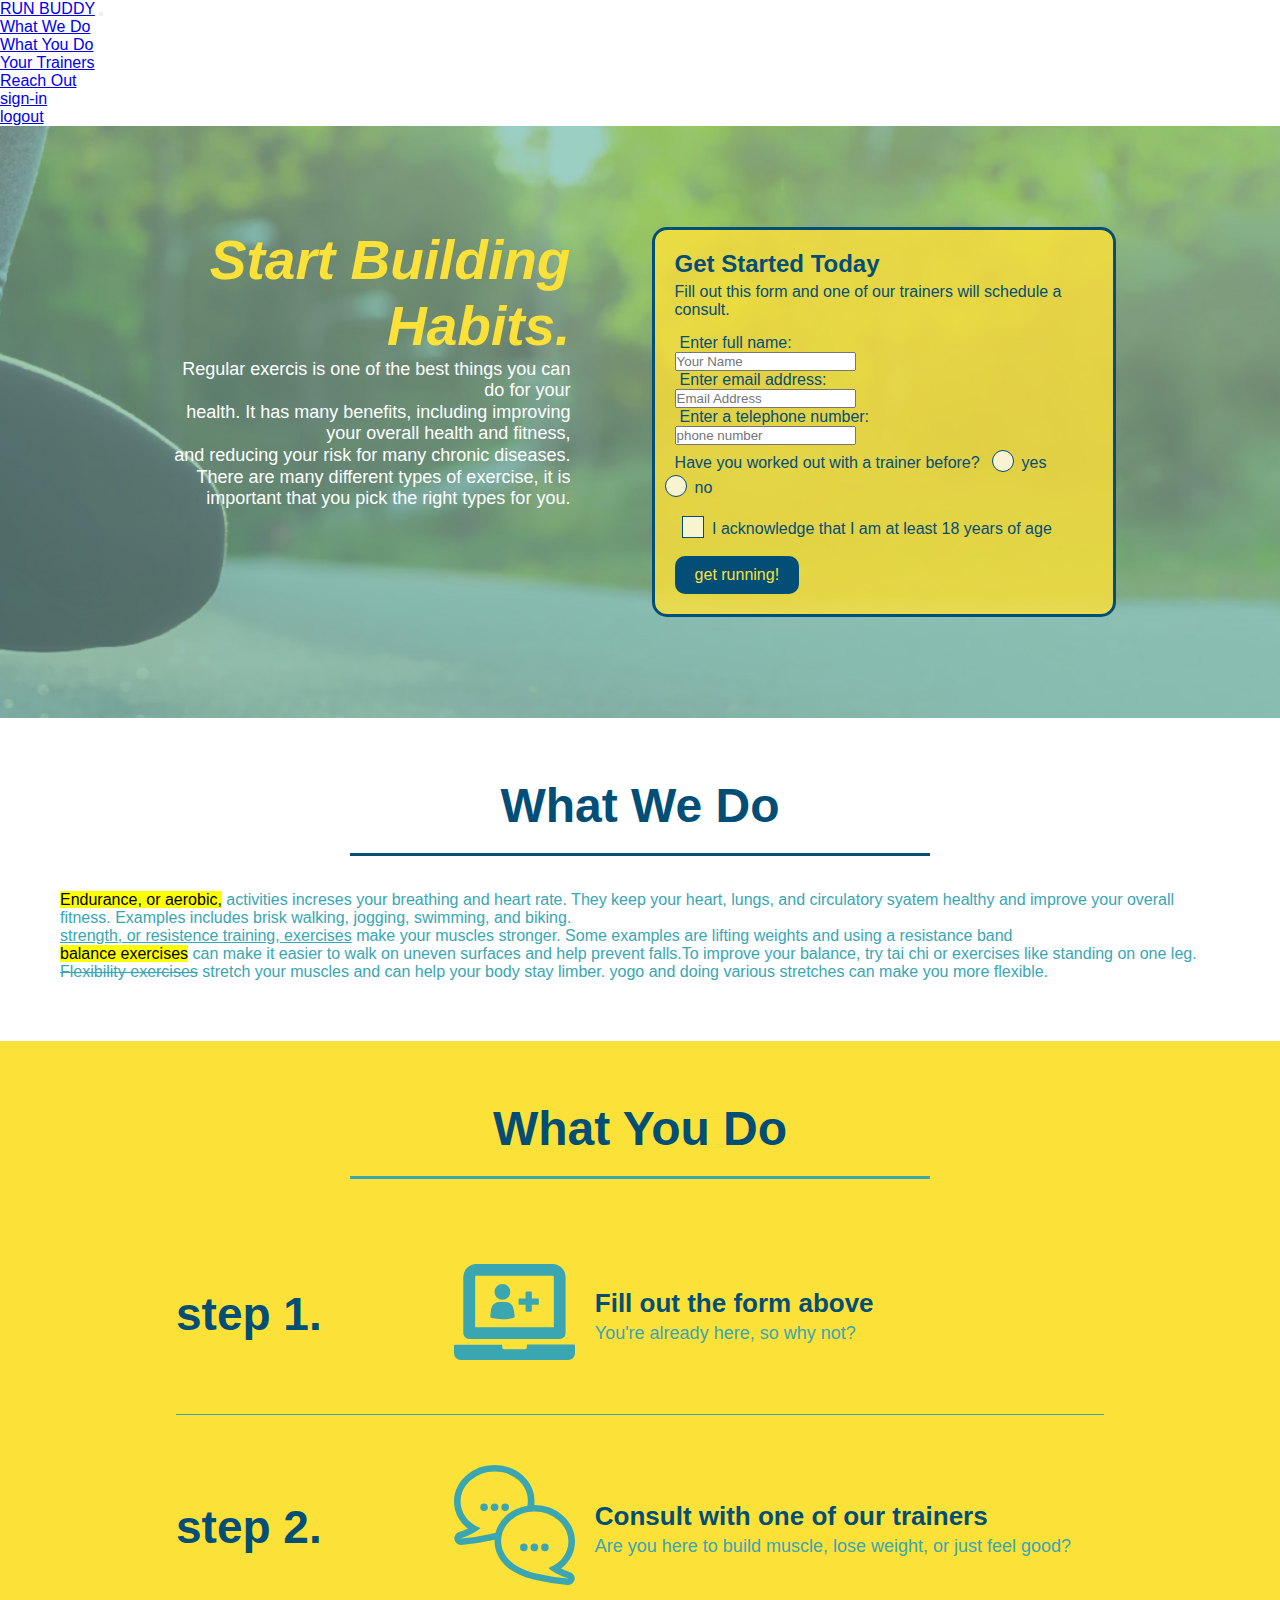
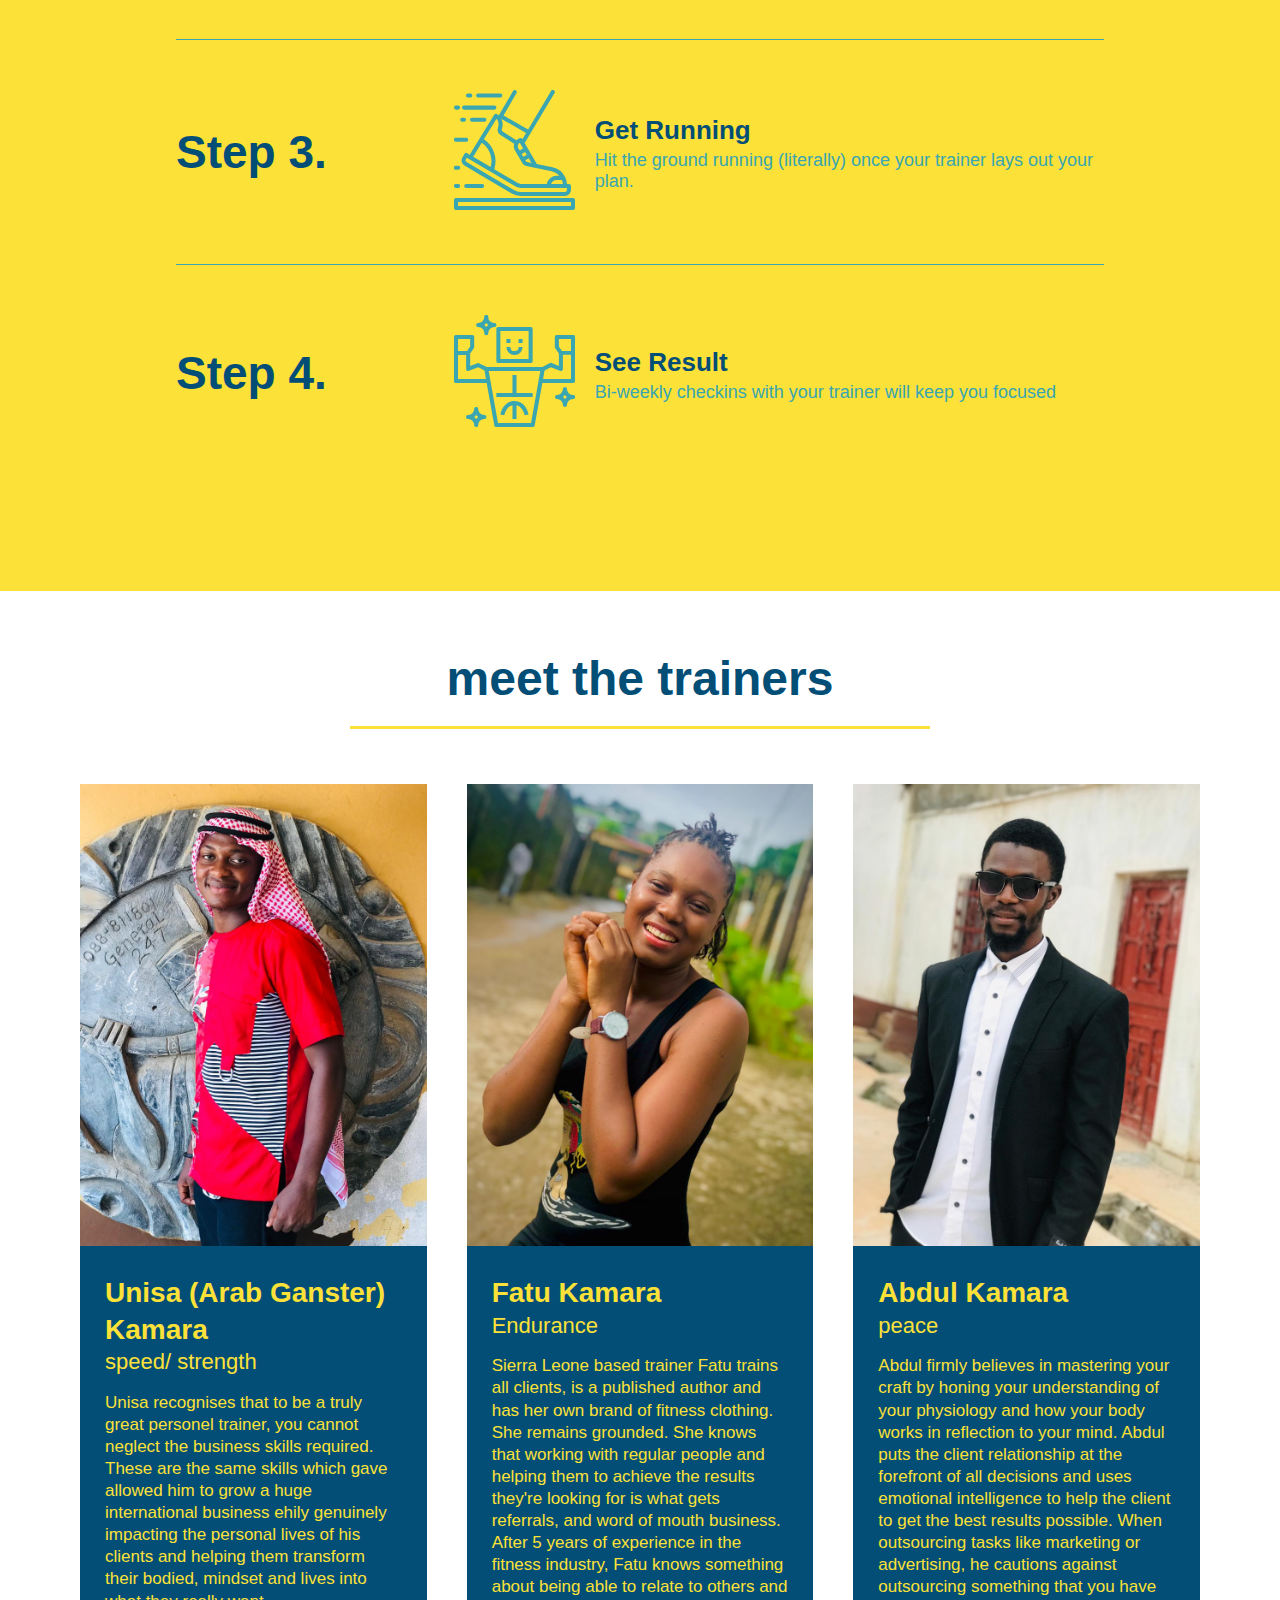
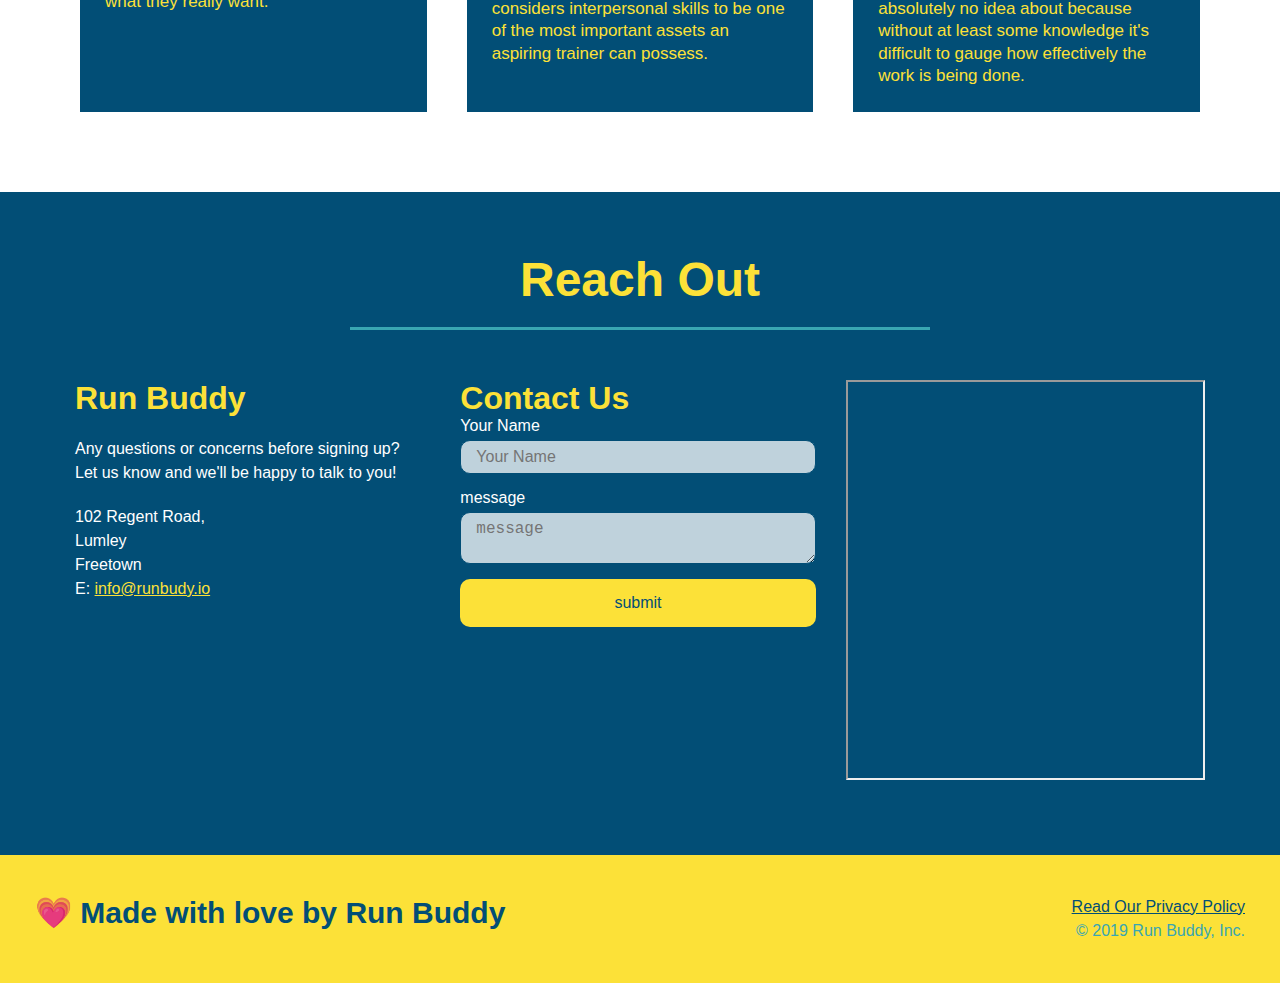
<file: index.html>
<!doctype html>
<html lang="en">

<head>
  <!-- Required meta tags -->
  <meta charset="utf-8">
  <meta name="viewport" content="width=device-width, initial-scale=1">
  <!--custom css-->
  <link rel="stylesheet" href="style.css"/>
 
  <!-- Bootstrap CSS -->
  <link href="https://cdn.jsdelivr.net/npm/bootstrap@5.1.3/dist/css/bootstrap.min.css" rel="stylesheet"
    integrity="sha384-1BmE4kWBq78iYhFldvKuhfTAU6auU8tT94WrHftjDbrCEXSU1oBoqyl2QvZ6jIW3" crossorigin="anonymous">
  <title>RunBuddy</title>
</head>

<body>
  <!--starting of navigation bar-->
  <nav class="navbar navbar-expand-lg navbar-light bg-success">
    <div class="container-fluid">
      <a class="navbar-brand text-warning" href="/index.html">RUN BUDDY</a>
      <button class="navbar-toggler" type="button" data-bs-toggle="collapse" data-bs-target="#navbarSupportedContent"
        aria-controls="navbarSupportedContent" aria-expanded="false" aria-label="Toggle navigation">
        <span class="navbar-toggler-icon"></span>
      </button>

      <div class="collapse navbar-collapse" id="navbarSupportedContent">
        <ul class="navbar-nav me-auto mb-2 mb-lg-0">
          <li class="nav-item">
            <a class="nav-link btn btn-outline-warning text-danger" href="#what-we-do">What We Do</a>
          </li>
          <li class="nav-item">
            <a class="nav-link btn btn-outline-warning text-danger" href="#what you do">What You Do</a>
          </li>
          <li class="nav-item">
            <a class="nav-link btn btn-outline-warning text-danger" href="#your-trainers">Your Trainers</a>
          </li>
          <li class="nav-item">
            <a class="nav-link btn btn-outline-warning text-danger" href="#reach-out">Reach Out</a>
          </li>
        </ul>

        <div class="d-flex">
          <ul class="navbar-nav me-auto mb-2 mb-lg-0">
            <li class="nav-item">
              <a class="nav-link text-warning" href="sign-in">sign-in</a>
            </li>
            <li class="nav-item">
              <a class="nav-link text-warning" href="logout">logout</a>
            </li>
          </ul>
        </div>
      </div>
    </div>
  </nav>
  <!--ending of navigation bar-->

  <!--hero/jumbotron-->
  <section class="hero">
    <div class="hero-cta">
        <h2>Start Building Habits.</h2>
        <p class="text-info">
          Regular exercis is one of the best things you can do for your <br>
          health. It has many benefits,
          including improving your overall health and fitness, <br>
          and reducing your risk for many chronic diseases. <br>
          There are many different types of exercise, it is important that you pick the right types for you.
         </p>
    </div>

      <div class="hero-form bg-info text-body">
          <h3>Get Started Today</h3>
          <p>Fill out this form and one of our trainers will schedule a consult.</p>
          

          <form>
             <label for="name">Enter full name:</label><br>
             <input type="text" placeholder="Your Name" name="name" id="name"/> <br>
             <label for="email">Enter email address:</label> <br>
             <input type="email" placeholder="Email Address" name="email" id="email"/> <br>
             <label for="phone">Enter a telephone number:</label> <br>
             <input type="tel" placeholder="phone number" name="phone" id="phone"/>
             <p>
               Have you worked out with a trainer before?
                <span class="radio-wrapper">
                      <input type="radio" name="trainer-confirm" id="trainer-yes"/>
                      <label for="trainer-yes">yes</label>
                </span>
                <span class="radio-wrapper">
                  <input type="radio" name="trainer-confirm" id="trainer-no"/>
                  <label for="trainer-no">no</label>
                </span>
            </p>
              <p>
                  <span class="checkbox-wrapper">
                      <input type="checkbox" name="checkbox" id="checkbox"/>
                      <label for="checkbox">I acknowledge that I am at least 18 years of age</label>
                  </span>
              </p>
              <button>
                get running! 
              </button>
            </form>
        </div>
        </section>
   <!--hero/jumbotron ending-->


   <!--"what we do" start-<section>-->
    <section id="what-we-do" class="intro">
      <div class="flex-row">
        <h2 class="section-title primary-borders">
        What We Do
        </h2>
        </div>
        <div class="flex-row text-dark bg-info">
          <div class="container mt-5">
            <div class="row">
                <div class="col-sm-4 text-white">
                  <mark>Endurance, or aerobic,</mark> activities increses your breathing and heart rate. They keep your heart, lungs, and circulatory syatem healthy and improve your overall fitness. Examples includes brisk walking, jogging, swimming, and biking.
                </div>
                <div class="col-sm-4 text-body">
                  <u>strength, or resistence training, exercises</u> make your muscles stronger. Some examples are lifting weights and using a resistance band
                </div>
                <div class="col-sm-4 text-dark">
                  <mark>balance exercises</mark> can make it easier to walk on uneven surfaces and help prevent falls.To improve your balance, try tai chi or exercises like standing on one leg.
                </div>
                <div class="col-sm-4 text-dark">
                  <del>Flexibility exercises</del> stretch your muscles and can help your body stay limber. yogo and doing various stretches can make you more flexible.
                </div>
            </div>
          </div>
        </div>
    </section>
          <!--end of "what we do"-->

          <!--"what you do" start-->
          <section id="what-you-do" class="steps">
            <div class="flex-row">
              <h2 class="section-title secondary-border">
                What You Do
              </h2>
            </div>
            <div class="step">
              <h3>step 1.</h3>
              <div class="step-info">
                <div class="step-img">
                  <img src="./Asset/step-1.svg" alt=""/>
                </div>
                <div class="step-text">
                  <h4>Fill out the form above</h4>
                  <p>You're already here, so why not?</p>
                </div>
              </div>
            </div>
            <div class="step">
              <h3>step 2.</h3>
              <div class="step-info">
                 <div class="step-img">
                    <img src="./Asset/step-2.svg" alt=""/>
                  </div>
              <div class="step-text">
                <h4>Consult with one of our trainers</h4>
                <p>Are you here to build muscle, lose weight, or just feel good?</p>
              </div>
            </div>
          </div>
          <div class="step">
            <h3>Step 3.</h3>
            <div class="step-info">
              <div class="step-img">
                <img src="./Asset/step-3.svg" alt=""/>
              </div>
              <div class="step-text">
                <h4>Get Running</h4>
                <p>Hit the ground running (literally) once your trainer lays out your plan.</p>
              </div>
            </div>
          </div>
          <div class="step">
            <h3>Step 4.</h3>
            <div class="step-info">
              <div class="step-img">
                <img src="./Asset/step-4.svg" alt=""/>
              </div>
              <div class="step-text">
                <h4>See Result</h4>
                <p>Bi-weekly checkins with your trainer will keep you focused</p>
              </div>
            </div>
          </div>
          </section>
          <!--end of"what you do"-->

          <!--"meet the trainers" start-->
          <section id="your-trainers">
            <div class="flex-row">
              <h2 class="section-title primary-border">
                meet the trainers
              </h2>
            </div>

            <div class="trainers">
              <article class="trainer">
                <img src="./Asset/Unis 03.jpg" class="rounded-circle" alt="The trainer"/>
                <div class="trainer-bio">
                  <h3 class="trainer-name">Unisa (Arab Ganster) Kamara</h3>
                  <h4 class="trainer-role">speed/ strength</h4>
                  <p>Unisa recognises that to be a truly great personel trainer, you cannot neglect the business skills required. These are the same skills which gave allowed him to grow a huge international business ehily genuinely impacting the personal lives of his clients and helping them transform their bodied, mindset and lives into what they really want.</p>
                </div>
              </article>


              <article class="trainer">
                <img src="./Asset/Bae 02.jpg" class="img-thumbnail" alt="The beautiful trainer"/>
                <div class="trainer-bio" >
                  <h3 class="trainer-name">Fatu Kamara</h3>
                  <h4 class="trainer-role">Endurance</h4>
                  <p>Sierra Leone based trainer Fatu trains all clients, is a published author and has her own brand of fitness clothing. She remains grounded. She knows that working with regular people and helping them to achieve the results they're looking for is what gets referrals, and word of mouth business. After 5 years of experience in the fitness industry, Fatu knows something about being able to relate to others and considers interpersonal skills to be one of the most important assets an aspiring trainer can possess.</p>
                </div>
              </article>

              <article class="trainer">
                <img src="./Asset/Abdul 01.jpg" class="rounded-circle"  alt="The young handsome trainer"/>
                <div class="trainer-bio">
                  <h3 class="trainer-name">Abdul Kamara</h3>
                  <h4 class="trainer-role">peace</h4>
                  <p>Abdul firmly believes in mastering your craft by honing your understanding of your physiology and how your body works in reflection to your mind. Abdul puts the client relationship at the forefront of all decisions and uses emotional intelligence to help the client to get the best results possible. When outsourcing tasks like marketing or advertising, he cautions against outsourcing something that you have absolutely no idea about because without at least some knowledge it's difficult to gauge how effectively the work is being done.</p>
                </div>
              </article>
            </div>
          </section>
          <!--end of "met the trainers"-->

          <!--"reach out" start-->
          <section id="reach-out" class="contact">
            <div class="flex-row">
              <h2 class="section-title secondary-border">
                Reach Out
              </h2>
            </div>

            <div class="contact-info">
              <div>
                <h3>Run Buddy</h3>
                <p>
                  Any questions or concerns before signing up?
                  <br>
                  Let us know and we'll be happy to talk to you!
                </p>

                <address>
                  102 Regent Road, <br>
                  Lumley <br>
                  Freetown <br>
                  E: <a href="milto:info@runbuddy.io">info@runbudy.io</a>
                </address>

              </div>

              <div class="contact-form">
                <h3>Contact Us</h3>
                <form>
                  <label for="contact-name">Your Name</label>
                  <input type="text" id="contact-name" placeholder="Your Name"/>

                  <label for="contact-message">message</label>
                  <textarea id="contact-message" placeholder="message"></textarea>

                  <button type="submit">submit</button>
                </form>
              </div>

              <iframe
               src="https://maps.google.com/maps?q=Sierra%20Leone,%20Freetown&t=&z=13&ie=UTF8&iwloc=&output=embed">
              </iframe>
            </div>
          </section>
          <!--"react out" end-->

          <!--footer-->
          <footer>
            <h2>&#128151; Made with love by Run Buddy</h2>
            <div>
              <a href="./privacy-policy.html">Read Our Privacy Policy</a><br>
              &copy; 2019 Run Buddy, Inc.
            </div>
          </footer>
          <!--"end of footer"-->
  </section>
  <!-- Optional JavaScript; choose one of the two! -->

  <!-- Option 1: Bootstrap Bundle with Popper -->
  <script src="https://cdn.jsdelivr.net/npm/bootstrap@5.1.3/dist/js/bootstrap.bundle.min.js"
    integrity="sha384-ka7Sk0Gln4gmtz2MlQnikT1wXgYsOg+OMhuP+IlRH9sENBO0LRn5q+8nbTov4+1p"
    crossorigin="anonymous"></script>

  <!-- Option 2: Separate Popper and Bootstrap JS -->
  <!--
    <script src="https://cdn.jsdelivr.net/npm/@popperjs/core@2.10.2/dist/umd/popper.min.js" integrity="sha384-7+zCNj/IqJ95wo16oMtfsKbZ9ccEh31eOz1HGyDuCQ6wgnyJNSYdrPa03rtR1zdB" crossorigin="anonymous"></script>
    <script src="https://cdn.jsdelivr.net/npm/bootstrap@5.1.3/dist/js/bootstrap.min.js" integrity="sha384-QJHtvGhmr9XOIpI6YVutG+2QOK9T+ZnN4kzFN1RtK3zEFEIsxhlmWl5/YESvpZ13" crossorigin="anonymous"></script>
    -->
</body>
</html>
</file>
<file: style.css>
:root {
    --primary-color: #fce138;
    --secondary-color: #024e76;
    --tertiary-color: #39a6b2;
  }
  
  * {
    box-sizing: border-box;
    margin: 0;
    padding: 0;
  }
  
  body {
    color: var(--tertiary-color);
    font-family: Helvetica, Arial, sans-serif;
  }
  
  
  /* HEADER / NAV BAR STYLES START */
  
  header {
    padding: 20px 35px;
    background-color: var(--tertiary-color);
    display: flex;
    justify-content: space-between;
    flex-wrap: wrap;
    position: sticky;
    position: -webkit-sticky;
    top: 0;
    background-image: url("../images/hero-bg.jpg");
    background-size: cover;
    background-attachment: fixed;
    background-position: 80%;
    z-index: 9999;
  }
  
  header h1 {
    font-weight: bold;
    margin: 0;
    font-size: 36px;
    color: var(--primary-color);
  }
  
  header a {
    text-decoration: none;
    color: var(--primary-color);
  }
  
  header nav {
    margin: 7px 0;
  }
  
  header nav ul {
    display: flex;
    flex-wrap: wrap;
    justify-content: space-between;
    align-items: center;
    list-style: none;
  }
  
  header nav ul li a {
    padding: 10px 15px;
    font-weight: lighter;
    font-size: 1.55vw;
  }
  
  header nav ul li a:hover {
    background: var(--primary-color);
    color: var(--secondary-color);
    border-radius: 15px;
    text-shadow: none;
  }
  
  /* HEADER / NAVBAR STYLES END */
  
  
  
  /* FOOTER STYLES START */
  footer {
    background: var(--primary-color);
    padding: 40px 35px;
    display: flex;
    justify-content: space-between;
    flex-wrap: wrap;
    width: 100%;
  }
  
  footer h2 {
    color: var(--secondary-color);
    font-size: 30px;
    margin: 0;
  }
  
  footer div {
    line-height: 1.5;
    text-align: right;
  }
  
  footer a {
    color: var(--secondary-color);
  }
  /* END FOOTER STYLES */
  
  /* STYLE ALL SECTION TAGS */
  section {
    padding: 60px;
  }
  
  /* HERO STYLES START */
  .hero {
    background-image: url('./Asset/050-mock-up.jpg');
    background-size: cover;
    display: flex;
    justify-content: center;
    flex-wrap: wrap;
    align-items: flex-start;
    background-attachment: fixed;
    background-position: 80%;
  }
  
  .hero-cta {
    width: 35%;
    text-align: right;
    margin: 3.5%;
    color: #fff;
    font-size: 18px;
    line-height: 1.2;
  }
  
  .hero-cta h2 {
    font-style: italic;
    font-size: 55px;
    color: var(--primary-color);
  }
  
  .hero-form {
    border: 3px solid var(--secondary-color);
    background-color: rgba(255, 225, 56, 0.8);
    padding: 20px;
    color: var(--secondary-color);
    width: 40%;
    margin: 3.5%;
    border-radius: 15px;
  }
  
  .hero-form button:hover {
    background-color: var(--tertiary-color);  
  }
  
  .hero-form h3 {
    font-size: 24px;
    margin: 0;
  }
  .hero-form p {
    margin: 5px 0 15px 0;
  }
  
  .form-input {
    border: 1px solid var(--secondary-color);
    display: block;
    padding: 7px 15px;
    font-size: 16px;
    color: var(--secondary-color);
    width: 100%;
    margin-bottom: 15px; 
    border-radius: 10px;
    background-color: rgba(255,255,255, 0.75);
  }
  
  .form-input:focus {
    background-color: rgba(255,255,255, 1);
    outline: none;
  }
  
  .hero-form label {
    margin: 0 5px;
  }
  
  .hero-form button {
    color: var(--primary-color);
    background-color: var(--secondary-color);
    border: none;
    padding: 10px 20px;
    font-size: 16px;
    border-radius: 10px;
  } 
  
  .checkbox-wrapper input, .radio-wrapper input {
    opacity: 0;
  }
  
  .checkbox-wrapper label, .radio-wrapper label {
    position: relative;
    left: 10px;
    margin: 10px;
    line-height: 1.6;
  }
  
  .checkbox-wrapper label::before, .radio-wrapper label::before {
    content: "";
    height: 20px;
    width: 20px;
    background: rgba(255, 255, 255, 0.75);  
    border: 1px solid var(--secondary-color);  
    position: absolute;
    top: -4px;
    left: -30px;
  }
  
  .radio-wrapper label::before {
    border-radius: 50%;
  }
  
  .radio-wrapper label::after {
    content: "";
    height: 20px;
    width: 20px;
    border-radius: 50%;
    background: var(--secondary-color);
    position: absolute;
    left: -29px;
    top: -3px;
    background-image: radial-gradient(circle, var(--tertiary-color), var(--secondary-color));
  }
  
  .checkbox-wrapper label::after {
    content: "";
    height: 6px;
    width: 14px;
    border-left: 2px solid var(--secondary-color);
    border-bottom: 2px solid var(--secondary-color);
    position: absolute;
    left: -26px;
    top: 1px;
    transform: rotate(-58deg);
  }
  
  .checkbox-wrapper input + label::after, 
  .radio-wrapper input + label::after {
    content: none;
  }
  
  .checkbox-wrapper input:checked + label::after, 
  .radio-wrapper input:checked + label::after {
    content: "";
  }
  /* HERO STYLES END */
  
  
  /* SECTION TITLE STYLES START */
  .section-title {
    font-size: 48px;
    border-bottom: 3px solid;
    color: var(--secondary-color);
    padding-bottom: 20px;
    text-align: center;
    margin: 0 auto 35px auto;
    width: 50%;
  }
  
  .primary-border {
    border-color: var(--primary-color);
  }
  
  .secondary-border {
    border-color: var(--tertiary-color);
  }
  /* SECTION TITLE STYLES END */
  
  /* WHAT WE DO STYLES */
  .intro p {
    line-height: 1.7;
    width: 80%;
    margin: 0 auto;
    font-size: 20px;
  }
  /* WHAT YOU DO STYLES END */
  
  
  /* WHAT YOU DO STYLES START */
  .steps { 
    background: var(--primary-color);
  }
  
  .step {
    margin: 50px auto;
    padding-bottom: 50px;
    width: 80%;
    border-bottom: 1px solid #39a6b2;
    display: flex;
    flex-wrap: wrap;
    align-items: center;
    justify-content: space-between;
  }
  
  .step:last-child {
    border-bottom: none;
  }
  
  .step h3 {
    color: var(--secondary-color);
    font-size: 46px;
    flex: 1 30%;
  }

  
 

  
  .step-info {
    flex: 2 70%;
    display: flex;
    flex-wrap: wrap;
    align-items: center;
  }
  
  .step-img {
    flex: 1 12%;
    margin-right: 20px;
  }
  
  .step-img img {
    max-width: 100%;
  }
  
  .step-text {
    flex: 12;
  }
  
  .step-text p {
    color: var(--tertiary-color);
    font-size: 18px;
    align-items: center;
  }
  
  .step-text h4 {
    font-size: 26px;
    line-height: 1.5;
    color: var(--secondary-color);
    align-items: center;
  }
  /* WHAT YOU DO STYLES END */
  
  /* MEET THE TRAINERS START */
  .trainers {
    width: 100%;
    margin: 0 auto;
    display: flex;
    flex-wrap: wrap;
    justify-content: space-around;
  }
  
  .trainer {
    margin: 20px;
    flex: 1;
    background: var(--secondary-color);
    color: var(--primary-color);
  }
  
  .trainer img {
    width: 100%;
  }
  
  .trainer-bio {
    padding: 25px;
    line-height: 1.3;
  }
  
  .trainer-bio h3 {
    font-size: 28px;
  }
  
  .trainer-bio h4 {
    font-weight: lighter;
    font-size: 22px;
    margin-bottom: 15px;
  }
  
  .trainer-bio p {
    font-size: 17px;
  }
  /* TRAINER STYLES END */
  
  /* REACH OUT STYLES START */
  .contact {
    background: var(--secondary-color);
  }
  
  .contact h2 {
    color: var(--primary-color);
  }
  
  .contact-info {
    display: flex;
    justify-content: space-between;
    flex-wrap: wrap;
  }
  
  .contact-info > * {
    flex: 1;
    margin: 15px;
  }
  
  .contact-info iframe {
    height: 400px;
  }
  
  .contact-info div {
    color: white;
  }
  
  .contact-info h3 {
    color: var(--primary-color);
    font-size: 32px;
  }
  
  .contact-info p, .contact-info address {
    margin: 20px 0;
    line-height: 1.5;
    font-size: 16px;
    font-style: normal;
  }
  
  .contact-form input, .contact-form textarea {
    border: 1px solid var(--secondary-color);
    display: block;
    padding: 7px 15px;
    font-size: 16px;
    color: var(--secondary-color);
    width: 100%;
    margin-bottom: 15px;
    margin-top: 5px;
    border-radius: 10px;
    background-color: rgba(255,255,255, 0.75);
  }
  
  .contact-form input:focus, .contact-form textarea:focus {
    background-color: rgba(255,255,255, 1);
    outline: none;
  }
  
  .contact-form button {
    width: 100%;
    border: none;
    background: var(--primary-color);
    color: var(--secondary-color);
    text-align: center;
    padding: 15px 0;
    font-size: 16px;
    border-radius: 10px;
  }
  
  .contact-form button:hover {
    color: var(--primary-color);
    background: var(--tertiary-color);
  }
  
  .contact-info a {
    color: var(--primary-color);
  }
  /* REACH OUT STYLES END */
  
  /* UTILITIES */
  .text-left {
    text-align: left;
  }
  
  .text-right {
    text-align: right;
  }
  
  .flex-row {
    display: flex;
  }
  
  /* MEDIA QUERY FOR SMALLER DESKTOP SCREENS AND SMALLER */
  @media screen and (max-width: 980px) {
    header {
      padding-bottom: 0;
      justify-content: center;
      position: relative;
    }
  
    header h1 {
      width: 100%;
      text-align: center;
    }
  
    header nav ul {
      margin-top: 20px;
      width: 100%;
      justify-content: center;
    }
  
    header nav ul li a {
      font-size: 20px;
    }
  
    footer h2, footer div {
      text-align: center;
      width: 100%;
    }
  
    .hero-cta, .hero-form {
      width: 100%;
    }
    
    .hero-cta {
      text-align: center;
    }
  
    .section-title {
      width: 80%;
    }
    
    .trainer {
      flex: 0 70%;
    }
    
    .contact-info iframe{
      flex: 1 100%;
    }
  }
  
  /* MEDIA QUERY FOR TABLETS AND SMALLER */
  @media screen and (max-width: 768px) {
    section {
      padding: 30px 15px;
    }
  
    .step h3 {
      flex: 1 100%;
      text-align: center;
    }
  
    .step-info {
      flex: 2 100%;
      text-align: center;
      justify-content: center;
    }
  
    .step-img {
      flex: 0 32%;
      margin-right: 0;
      margin-top: 15px;
      margin-bottom: 15px;
    }
  
    .step-text {
      flex: 100%;  
    }
  
    .trainer-bio h3, .trainer-bio h4 {
      display: block;
    }
  }
  
  /* MEDIA QUERY FOR MOBILE PHONES AND SMALLER */
  @media screen and (max-width: 575px) {
    .hero-form button {
      width: 100%;
    }
  
    .section-title {
      width: 95%;
    }
  
    .intro p {
      width: 100%;
    }
  
    .trainer {
      flex: 0 100%;
    }
  
    .contact-info {
      text-align: center;
    }
  
    .contact-info > * {
      flex: 0 100%;
    }
  
    .contact-form {
      order: 3;
    }
  }
</file>
